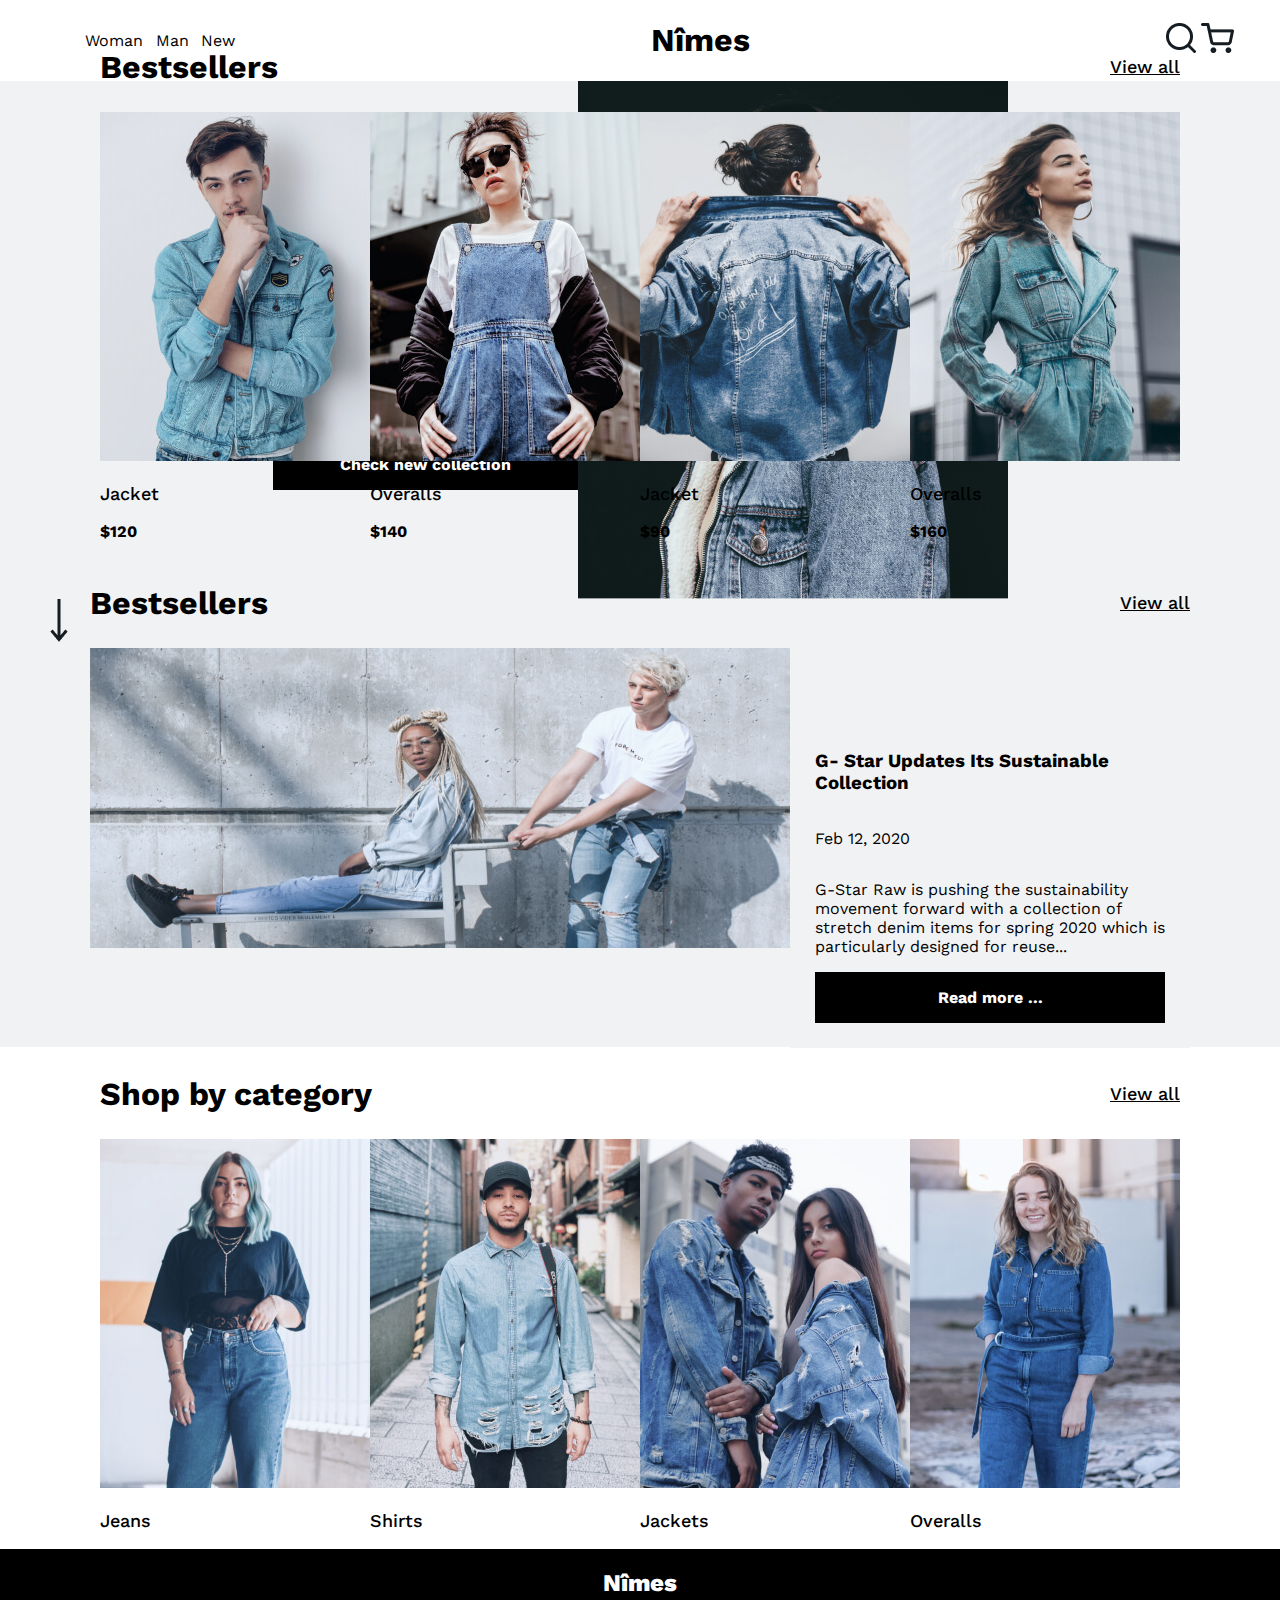
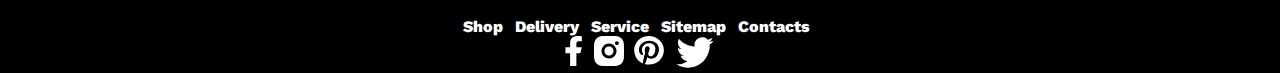
<file: index.html>
<!DOCTYPE html>
<html lang="en">
<head>
  <meta charset="UTF-8">
  <meta name="viewport" content="width=device-width, initial-scale=1.0">
  <link rel="stylesheet" href="css/style.css">
  <link rel="preconnect" href="https://fonts.googleapis.com">
  <link rel="preconnect" href="https://fonts.gstatic.com" crossorigin>
  <link href="https://fonts.googleapis.com/css2?family=Anton&family=Work+Sans&display=swap" rel="stylesheet">
  <title>Document</title>
</head>
<body>
  <header class="main-header">
    <div class="container">
      <ul class="header-nav">
        <li class="header_nav_item"><a href="index.html" class="header_nav_link">Woman</a></li>
        <li class="header_nav_item"><a href="pon.html" class="header_nav_link">Man</a></li>
        <li class="header_nav_item"><a href="paps.html" class="header_nav_link">New</a></li>
      </ul>
      <h1 class="header-title">Nîmes</h1>
      <div class="header-icons">
        <img src="img/search.png" alt="" class="search">
        <img src="img/basket.png" alt="" class="basket">
      </div>
    </div>
  </header>
  <article class="promo">
    <div class="container2">
      <div class="promo-text">
        <p class="promo-description">The quality you deserve</p>
        <h2 class="promo-title">DEMIN</h2>
        <div class="button">
          <p class="button-text">Check new collection</p>
        </div>
      </div>
      <img src="img/woman.png" alt="" class="promo-image">
    </div>
    <img src="img/promo-arrow.png" alt="" class="blockarrow">
  </article>
  <main class="main">
    <section class="gallery">
      <header class="gallery-header">
        <h2 class="gallery-title">Bestsellers</h2>
        <a href="" class="gallery-link">View all</a>
      </header>
      <div class="gallery-photo">
        <div class="card">
          <img src="img/gallery1.png" alt="" class="photo">
          <h3 class="card-title">Jacket</h3>
          <p class="price">$120</p>
        </div>
        <div class="card">
          <img src="img/gallery2.png" alt="" class="photo">
          <h3 class="card-title">Overalls</h3>
          <p class="price">$140</p>
        </div>
        <div class="card">
          <img src="img/gallery3.png" alt="" class="photo">
          <h3 class="card-title">Jacket</h3>
          <p class="price">$90</p>
        </div>
        <div class="card">
          <img src="img/gallery4.png" alt="" class="photo">
          <h3 class="card-title">Overalls</h3>
          <p class="price">$160</p>
        </div>
      </div>
    </section>
    <section class="gallery2">
      <header class="gallery2-header">
        <h2 class="gallery-title2">Bestsellers</h2>
        <a href="" class="gallery-link">View all</a>
      </header>
      <div class="gallery2-photo">
        <img src="img/gallery2-1.png" alt="" class="gallery2-image">
        <div class="gallery2-text">
          <h3 class="gallery2-title2">G- Star Updates Its Sustainable Collection</h3>
          <p class="data">Feb 12, 2020</p>
          <p class="gallery2-description">G-Star Raw is pushing the sustainability movement forward with a collection of stretch denim items for spring 2020 which is particularly designed for reuse...</p>
          <div class="button">
            <p class="button-text">Read more ...</p>
          </div>
        </div>
      </div>
    </section>
    <section class="gallery">
      <header class="gallery-header">
        <h2 class="gallery-title">Shop by category</h2>
        <a href="" class="gallery-link">View all</a>
      </header>
      <div class="gallery-photo">
        <div class="card">
          <img src="img/gallery3-1.png" alt="" class="photo">
          <h3 class="card-title">Jeans</h3>
        </div>
        <div class="card">
          <img src="img/gallery3-2.png" alt="" class="photo">
          <h3 class="card-title">Shirts</h3>
        </div>
        <div class="card">
          <img src="img/gallery3-3.png" alt="" class="photo">
          <h3 class="card-title">Jackets</h3>
        </div>
        <div class="card">
          <img src="img/gallery3-4.png" alt="" class="photo">
          <h3 class="card-title">Overalls</h3>
        </div>
      </div>
    </section>
    <footer class="footer">
      <h2 class="footer-title">Nîmes</h2>
      <nav class="footer-navigation">
        <a href="" class="footer-link">Shop</a>
        <a href="" class="footer-link">Delivery</a>
        <a href="" class="footer-link">Service</a>
        <a href="" class="footer-link">Sitemap</a>
        <a href="" class="footer-link">Contacts</a>
      </nav>
      <div class="footer-images">
        <a href="https://uk-ua.facebook.com/" class="footer-link2"><img src="img/facebook.svg" alt="" class="footer-image" width="18"></a>
        <a href="https://www.instagram.com/" class="footer-link2"><img src="img/instagram.svg" alt="" class="footer-image" width="30"></a>
        <a href="https://ru.pinterest.com/" class="footer-link2"><img src="img/pinterest.svg" alt="" class="footer-image" width="30"></a>
        <div class="footer-img-container"><a href="https://twitter.com/?lang=uk" class="footer-link2"><img src="img/twitter.svg" alt="" class="footer-image inst" width="40"></a></div>
      </div>      
    </footer>
  </main>
</body>
</html>
</file>
<file: css/style.css>
body
{
  width: 1280px;
  margin: 0 auto;
  padding: 0;
  box-sizing: border-box;
}
.container
{
  display: flex;
  justify-content: space-between;
  align-items: center;
}
.header-nav
{
  display: flex;
  justify-content: space-between;
  width: 150px;
  list-style-type: none;
}
.header_nav_link
{
  color: black;
  text-decoration: none;
}
.promo
{
  background: #F1F2F4;
}
.container2
{
  display: flex;
  justify-content: center;
}
.promo-text
{
  display: flex;
  flex-direction: column;
  justify-content: center;
}
.promo-description
{
  font-family: 'Work Sans';
  font-style: normal;
  font-weight: 400;
  font-size: 18px;
  display: flex;
  align-items: center;
  color: #727A82;
}
.promo-title
{
  font-family: 'Anton';
  font-style: normal;
  font-weight: 400;
  font-size: 128px;
  display: flex;
  align-items: center;
  margin: 0;
}
.button
{
  background: black;
  display: flex;
  justify-content: center;
  align-items: center;
  color: white;
}
.button:hover
{
  animation: spinAround 3s infinite;
  color: white;
}
.button-text
{
  font-family: 'Work Sans';
  font-style: normal;
  font-weight: 700;
  font-size: 16px;
  line-height: 19px;
  display: flex;
  align-items: center;
}
.blockarrow
{
  margin-left: 50px;
}
.gallery-header
{
  display: flex;
  justify-content: space-between;
  align-items: center;
}
.gallery-title
{
  font-family: 'Work Sans';
  font-style: normal;
  font-weight: 700;
  font-size: 32px;
}
.gallery-link
{
  font-family: 'Work Sans';
  font-style: normal;
  font-weight: 500;
  font-size: 18px;
  color: black;
}
.gallery-link:hover
{
  font-size: 52px;
}
.gallery-photo
{
  display: flex;
  justify-content: space-between;
}
.photo:hover
{
  border: 2px solid black;
}
.card-title
{ 
  font-family: 'Work Sans';
  font-style: normal;
  font-weight: 500;
  font-size: 18px;
}
.price
{
  font-family: 'Work Sans';
  font-style: normal;
  font-weight: 700;
  font-size: 16px;
}
.price:hover
{
 transform: scaleY(20px);
}
.gallery2-header
{
  display: flex;
  justify-content: space-between;
  align-items: center;
}
.gallery-title2
{
  font-family: 'Work Sans';
  font-style: normal;
  font-weight: 700;
  font-size: 32px;
}
.gallery-link2
{
  font-family: 'Work Sans';
  font-style: normal;
  font-weight: 500;
  font-size: 18px;
  color: black;
}
.gallery2-photo
{
  display: flex;
  height: 400px;
}

.gallery2-image
{
  height: 300px;
  width: 700px;
}
.gallery2-text
{
  align-self: flex-end;
  display: flex;
  flex-direction: column;
  width: 400px;
  padding: 25px;
  background: #F1F2F4
}
.footer
{
  height: 220px;
  background: black;
  display: flex;
  flex-direction: column;
  align-items: center;
  justify-content: space-evenly;
}

.footer:hover
{
animation: bouncing 5s infinite;
}
.footer *
{
  color: white;
  text-decoration: none;
  font-family: 'Work Sans';
  font-weight: 800;
}
.footer-images
{
  width: 150px;
  display: flex;
  justify-content: space-between;
}
.footer-img-container
{
  width: 40px;
}
.footer-link
{
  margin-right: 8px;
}

.container3
{
  display: flex;
  justify-content: center;
  margin-bottom: 70px;
}
.promo2-text
{
  flex-wrap: wrap;
  display: flex;
  flex-direction: column;
  justify-content: center;
  height: 300px;
  width: 350px;
  margin-right: 20px;
}
.categories
{
  display: flex;
  justify-content: space-between;
  align-items: center;
  width: 300px;
}
.categories *
{
  font-family: Work Sans;
  font-size: 19px;
  font-weight: 500;
  line-height: 21px;
  letter-spacing: 0em;
  text-align: left;
}
.woman , .all-categories
{
  color: #727A82;
}
.promo-2-title
{
  font-family: Work Sans;
  font-size: 34px;
  font-weight: 700;
  line-height: 40px;
  letter-spacing: 0em;
  text-align: left;
}
.container4
{
  display: flex;
  justify-content: flex-end;
}
.filter
{
  width: 255px;
  display: flex;
  justify-content: space-around;
  align-items: center;
  border: 2px solid black;
  margin-bottom: 25px;
}
.filter-image
{
  width: 15px;
  height: 10px;
}
.container5
{
  display: flex;
  justify-content: center;
}
.cont4
{
  width: 220px;
  display: flex;
  flex-wrap: wrap;
}
.show-text
{
  font-family: 'Work Sans';
  font-style: normal;
  font-weight: 400;
  font-size: 18px;
}
.show-text:hover
{
  font-size: 20px;
  font-weight: 700;
}
.black
{
  border-top: 2px solid black;
  height: 1px;
  width: 30px;
}
.grey
{
  border-top: 2px solid grey;
  height: 1px;
  width: 170px;
}
.arrow2
{
  transform: rotate(90deg);
}
.arrow3
{
  transform: rotate(270deg);
}
.promo3-arrows
{
  margin: 0 40px;
  display: flex;
  justify-content: center;
  align-items: center;
}
.promo3
{
  display: flex;
  margin-bottom: 30px;
}
.promo3-gallery
{
  display: flex;
}
.promo3-image
{
  width: 96.1px;
}
.promo3-texts
{
  background: #F1F2F4;
  flex-direction: column;
  justify-content: space-around;
  display: flex;
  padding: 40px;
}
.size-container
{
  display: flex;
  width: 150px;
  justify-content: space-between;
}
.promo3-title
{
  font-family: 'Work Sans';
  font-style: normal;
  font-weight: 700;
  font-size: 32px;
}
.promo3-text
{
  font-family: 'Work Sans';
  font-style: normal;
  font-weight: 400;
  font-size: 16px;
}
.c1
{
  color: #B0C3C7;
}
.c2
{
  color: #3B6392;
}
.c3
{
  color: #BFC3C8;
}
.size-text
{
  font-family: 'Work Sans';
  font-style: normal;
  font-weight: 500;
  font-size: 18px;
  color: #727A82;
}
.bl
{
  color: black;
}
.promo3-prize
{
  font-family: 'Work Sans';
  font-style: normal;
  font-weight: 700;
  font-size: 18px;
}
.b3
{
  width: 200px;
  height: 64px;
}
@keyframes newcollection {
  from{

  }
  to{
    background: #F1F2F4;
    color: black;
  }
}

}
.blue{
height: 16px;
width: 16px;
background: #3B6392;
border-radius: 90px;


}
.grey{
  height: 16px;
width: 16px;
background: #BFC3C8;
border-radius: 90px;
}
.colors-container{
  width: 200px;
  height: 60px;
  display: flex;
  justify-content: space-around;
  align-items: center;

}
.c1{
  align-self: center;
  width: 16px;
  height: 16px;
}
@keyframes spinAround {
  from {
    transform: rotate(0deg)
  }
  to {
    transform: rotate(360deg);
  }
}
@keyframes bouncing {
    0%, 50%, 100% {
        top: 0;
    }
    25%, 75% {
        top: 100px;
    }
}

*{
	
	box-sizing: border-box;
	font-family: Work Sans;

}

.container{
	width: 1190px;
	display: flex;
	justify-content: space-between;
	margin: 0 auto;
	align-items: center;

}
.header-nav{
	display: flex;
	justify-content: space-between;
	width: 190px;


}
.header-item{
	list-style-type: none;

}
.header-item-link{
	color: black;
}
.main{
	height: 400px;
	display: flex;
	align-items: center;
	justify-content: center;
	flex-direction: column;
	background: #F1F2F4;
}
.main1{
	height: 700px;
	display: flex;
	align-items: center;
	justify-content: center;
	flex-direction: column;

}
.cotn{
	width: 600px;
	height: 300px;
	display:flex;
	align-items: ;


}
.snapir{
	width: 299px;
	height: 260px;

}
.cotext{
	width: 300px;
	height: 300px;
	display: flex;
	align-items: center;
}
.context{
	color: #727A82;
}
.dicont{
	font-size: 30px;
}
.div{
	width: 270px;
	height: 190px;
}
.hed{
	width: 1100px;
	height: px;
	display: flex;
	justify-content: flex-end;
	align-content: flex-end;
	flex-wrap: wrap;
}

.galleryphotos{
	width: 1300px;
	height: 350px;
	border: 1px solid grey;	
	display: flex;
	justify-content: space-between;
	flex-wrap: wrap;
}

.mainheader{
	height: 60px;
}
.gallery{
	display: flex;
	justify-content: center;
	flex-direction: column;
}
.maititile{
	width: 243px;
	height: 50px;
	display: flex;
	border: 3px solid grey;
	align-items: center;
	justify-content: space-around;
}
.upbottontext{
height: 200px;
display: flex;
justify-content: center;
align-items: center;
flex-direction: column;
}
.upbtext{
	width: 199px;
}
.line{
	width: 199px;
	height: 2px;
}
.line1{
	width: 39px;
	height: 1px;
	background: black;


}
.line2{
	width: 160px;
	height: 1px;
	background: grey;
}
.footer{
	background: black;
	height: 200px;
	width: 1500px;
	color: white;
	display: flex;
	flex-direction: column;
	align-items: center;
	font-family: Work Sans
}
.footer_row{
	width: 400px;
	height: 50px;
	display: flex;
	justify-content: space-around;
	font-family:	Work Sans; 
}
.image{
	width: 30px;
	height: 30px;
}
</file>
